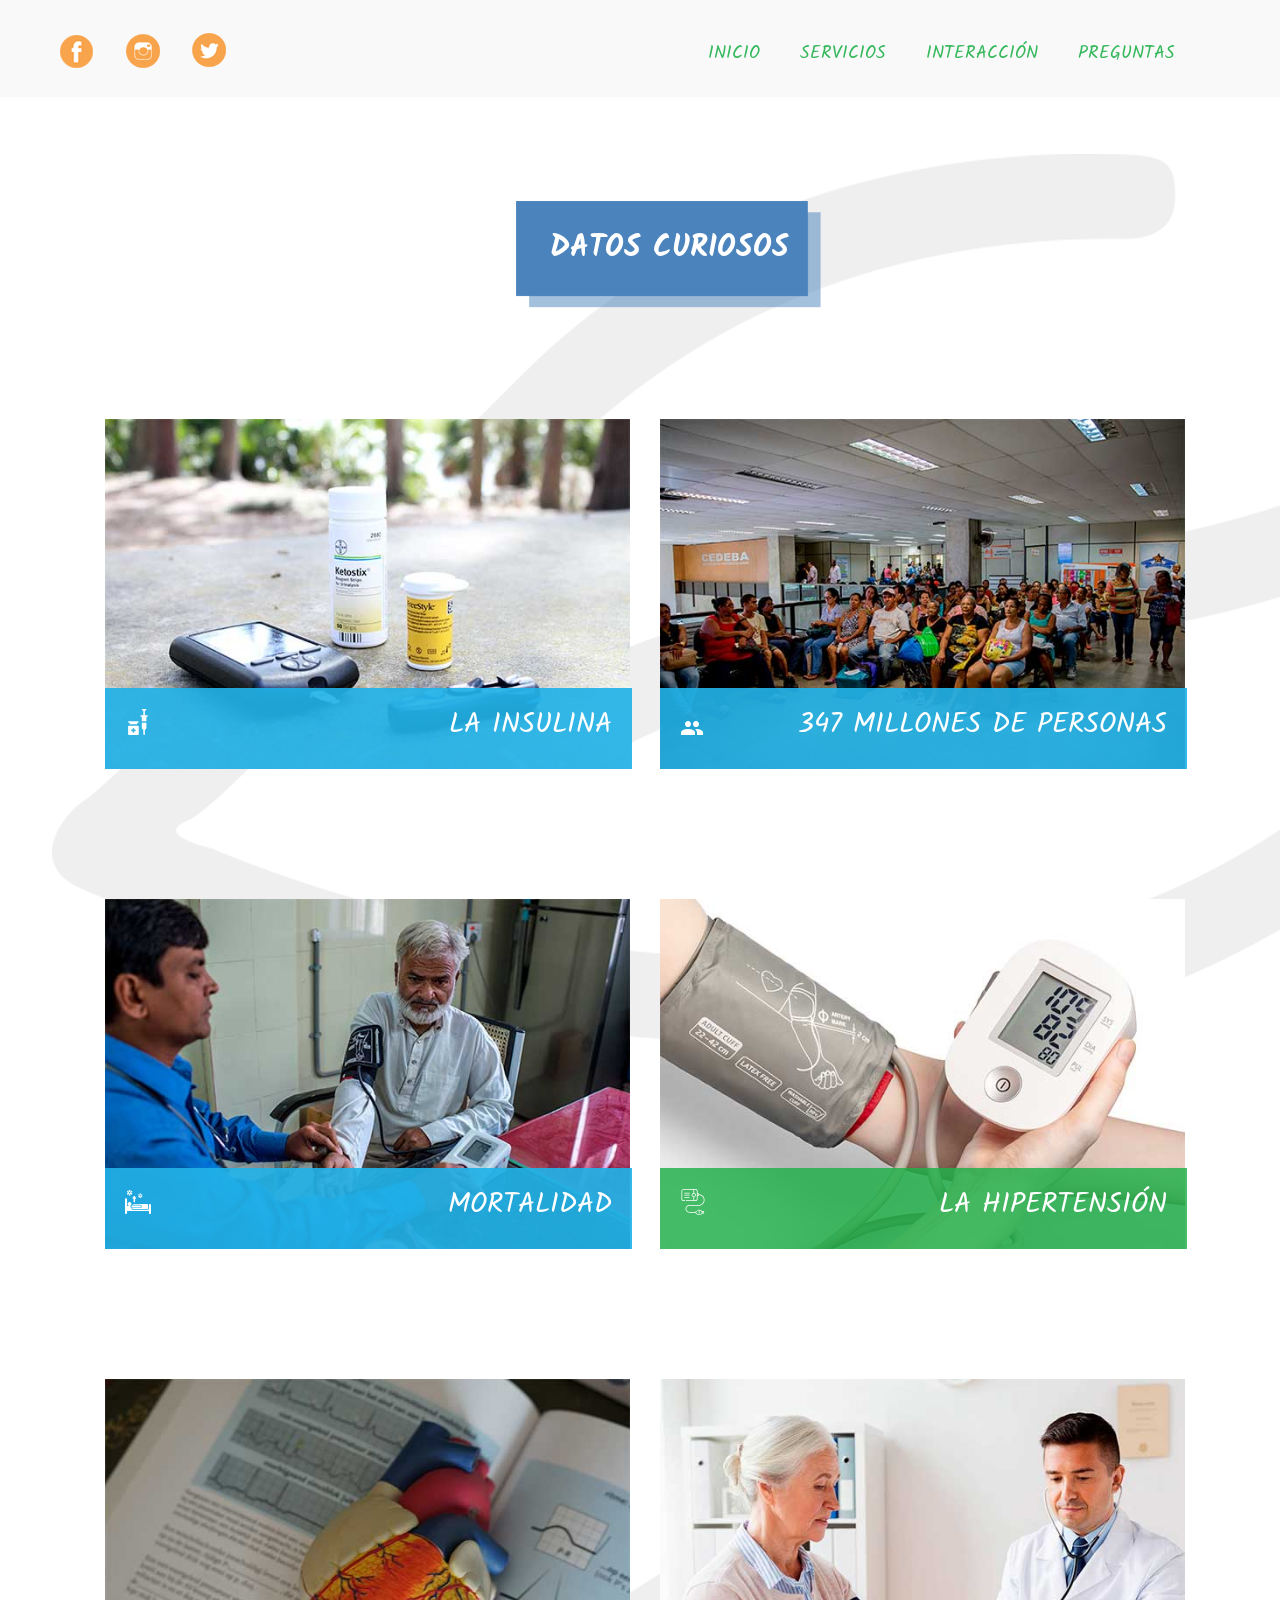
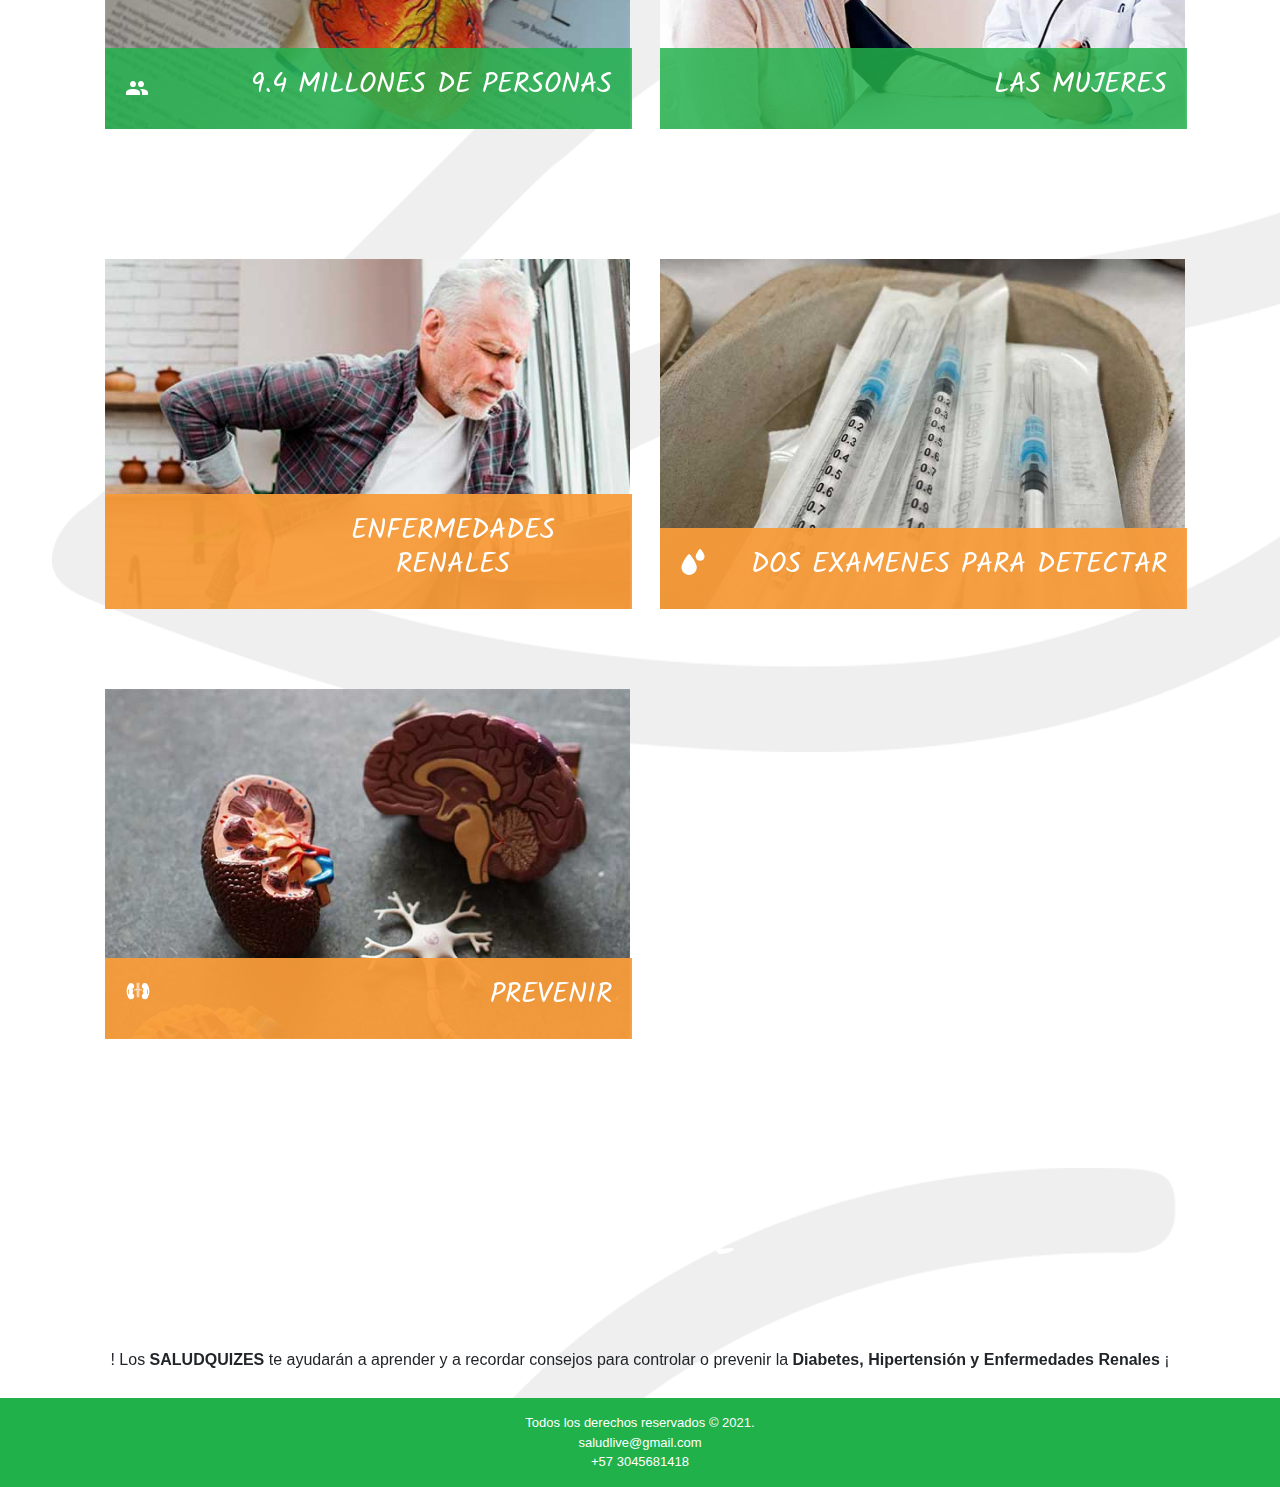
<file: Ejercicio-Bootstrap 2  SALUD LIVE - copia/interaccion.html>
<!DOCTYPE html>
<html lang="en">

<head>
    <meta charset="UTF-8">
    <meta name="viewport" content="width=device-width, initial-scale=1.0">
    <title>SALUD LIVE</title>
    <link rel="icon" href="img/favicon.png">
    <!-- CSS only -->
    <link rel="stylesheet" href="https://stackpath.bootstrapcdn.com/bootstrap/4.5.2/css/bootstrap.min.css"
        integrity="sha384-JcKb8q3iqJ61gNV9KGb8thSsNjpSL0n8PARn9HuZOnIxN0hoP+VmmDGMN5t9UJ0Z" crossorigin="anonymous">
    <link href="https://fonts.googleapis.com/icon?family=Material+Icons" rel="stylesheet">
    <link href="https://unpkg.com/aos@2.3.1/dist/aos.css" rel="stylesheet">

    <link rel="stylesheet" href="css/inter.css" type="text/css">



</head>

<body>

    <!--INICIO HEADER-->
    <header>
        <nav class="navbar navbar-expand-lg navbar-dark bg-blanco">
            <div class="container">
                <div class="row">
                    <a class="navbar-brand" href="https://www.facebook.com/Salud-Live-101994388638326" target="blank">
                        <img src="img/facebook.png" alt="facebook"></a>
                    <a class="navbar-brand" href="https://www.instagram.com/salud_live.20/" target="blank"> <img
                            src="img/instagram.png" alt="instagram"></a>
                    <a class="navbar-brand" href="https://twitter.com/live_salud" target="blank"> <img src="img/twitter.png" alt="twitter"></a>



                </div>
                <button class="navbar-toggler" type="button" data-toggle="collapse" data-target="#navbarNav"
                    aria-controls="navbarNav" aria-expanded="false" aria-label="Toggle navigation">
                    <img src="img/iconi.png" alt="">
                </button>
                <div class="collapse navbar-collapse" id="navbarNav">
                    <ul class="navbar-nav">

                        <li class="nav-item ">
                            <a class="nav-link" href="index.html"> INICIO <span class="sr-only"></a>
                            <ul class="submenu">
                                <li><a href="#quienessomos">¿Quienes Somos?</a></li>
                                <li><a href="#vision">Visión</a></li>
                                <li><a href="#mision">Misión</a></li>
                                <li><a href="#objetivos">Objetivos</a></li>
                                <li><a href="#guia">Guía de Utilización</a></li>
                            </ul>


                        </li>
                     
                        <li class="nav-item">
                            <a class="nav-link" href="servicios.html">SERVICIOS</a>
                        </li>
                        <li class="nav-item">
                            <a class="nav-link" href="interaccion.html">INTERACCIÓN</a>
                            <ul class="submenu">
                                <li><a href="#introdatos">Datos Curiosos</a></li>
                                <li><a href="#anima">SaludQuiz</a></li>
                            </ul>
                        </li>
                        <li class="nav-item">
                            <a class="nav-link " href="pqrs.html" tabindex="-1" aria-disabled="true">PREGUNTAS</a>
                        </li>
                    </ul>
                </div>
            </div>
        </nav>

    </header>
    <!--FIN HEADER-->
    <section id="introdatos">
        <div class="container">
            <img src="img/forma10.png" alt="forma" data-aos="flip-right" data-aos-duration="1000">
            <h2>DATOS CURIOSOS</h2>
        </div>
    </section>
    <section id="datos">
        <div class="container">
            <div class="row">
                <div class="col-md-6 item-services1">
                    <img src="img/insulina.jpg" alt="services">
                    <div class="cont-tittle">
                        <img src="[data-uri]" />
                        <h3> LA INSULINA</h3>
                    </div>
                    <P>Descubrimiento de la insulina
                        La elección del 14 de noviembre en 1921, los científicos canadienses Frederick Banting y Charles Best descubrieron la insulina.
                        <br><br>
                       La insulina es una hormona del aparato digestivo que tiene la misión de facilitar que la glucosa que circula en la sangre penetre en las células y sea aprovechada como energía. Esta hormona se produce en el páncreas, concretamente en las células beta pancreáticas.
                    </P>
                </div>

                <div class="col-md-6 item-services2">
                    <img src="img/diabetes2.jpg" alt="services">
                    <div class="cont-tittle">
                        <span class="material-icons">
                            groups
                        </span>
                        <h3> 347 MILLONES DE PERSONAS</h3>
                    </div>
                    <P>En el mundo hay más de 347 millones de personas con diabetes
                        <br><br>
                        La diabetes se está convirtiendo en una epidemia mundial relacionada con el rápido aumento del sobrepeso, la obesidad y la inactividad física.
                        </P>
                </div>
            </div>
        </div>
        

    </section>
    <section id="datos">
        <div class="container">
            <div class="row">
                <div class="col-md-6 item-services3">
                    <img src="img/diabetes3.jpg" alt="services">
                    <div class="cont-tittle">
                        <img src="[data-uri]" />
                        <h3> MORTALIDAD</h3>
                    </div>
                    <P>La diabetes es una de las principales causas de mortalidad en el mundo
                        <br><br>
                        En 2012, la diabetes fue la causa directa de 1,5 millones de muertes. Ese mismo año, la hiperglucemia provocó otros 2,2 millones de muertes, al incrementar el riesgo de enfermedades cardiovasculares y otras afecciones.
                    </P>
                </div>

                <div class="col-md-6 item-services4">
                    <img src="img/hipertension1.jpg" alt="services">
                    <div class="cont-tittle">
                      <img src="[data-uri]" />
                        <h3>LA HIPERTENSIÓN</h3>
                    </div>
                    <P>La hipertensión es una enfermedad asintomática durante mucho tiempo, si no se trata 
                        a tiempo puede generar complicaciones como: infartos al miocardio, hemorragia cerebral, trombosis cerebral, insuficiencia renal y hasta ceguera.
                        </P>
                </div>
            </div>
        </div>
        
    </section>
    <section id="datos">
        <div class="container">
            <div class="row">
                <div class="col-md-6 item-services5">
                    <img src="img/hipertension2.jpg" alt="services">
                    <div class="cont-tittle">
                        <span class="material-icons">
                            groups
                        </span>
                        <h3> 9.4 MILLONES DE PERSONAS</h3>
                    </div>
                    <P>Anualmente en el mundo 9.4 millones de personas fallecen a causa de la hipertensión, además esta enfermedad es responsable del 45% de los ataques de corazón registrados en el mundo.
                    </P>
                </div>

                <div class="col-md-6 item-services5">
                    <img src="img/hipertension3.jpg" alt="services">
                    <div class="cont-tittle">
                        <span class="material-icons">
                            female
                            </span>
                        <h3> LAS MUJERES</h3>
                    </div>
                    <P>Después de los 55 años las mujeres tienen una prevalencia mucho mayor que los hombres a desarrollar esta enfermedad (la hipertensión).
                        </P>
                </div>
            </div>
        </div>
        
    </section>
    <section id="datos">
        <div class="container">
            <div class="row">
                <div class="col-md-6 item-services6">
                    <img src="img/renales1.jpg" alt="services">
                    <div class="cont-tittle">
                        <span class="material-icons">
                            elderly
                            </span>
                        <h3>ENFERMEDADES RENALES </h3>
                    </div>
                    <P>Puedes estar en riesgo de enfermedad renal si tienes más de 60 años de edad o si tienes diabetes, presión arterial alta, enfermedades cardíacas o un pariente de primer grado con insuficiencia renal.
                    </P>
                </div>

                <div class="col-md-6 item-services6">
                    <img src="img/renales2.jpg" alt="services">
                    <div class="cont-tittle">
                        <img src="[data-uri]" />

                        <h3>DOS EXAMENES PARA DETECTAR</h3>
                    </div>
                    <P>Dos exámenes simples pueden detectar una enfermedad renal: un análisis de orina o un análisis de sangre.
                    </P>
                </div>
            </div>
        </div>
        

    </section>
    <section id="datos">
        <div class="container">
            <div class="row">
                <div class="col-md-6 item-services7">
                    <img src="img/renales3.jpg" alt="services">
                    <div class="cont-tittle">
                       <img src="[data-uri]" />
                        <h3>PREVENIR</h3>
                    </div>
                    <P>Puedes prevenir la enfermedad renal y proteger tus riñones al no fumar, beber sólo cantidades moderadas de alcohol, perder peso si tienes sobrepeso, comer una dieta saludable y baja en sal y hacer ejercicio.
                    </P>
                </div>
        </section>

      

<!--ANIMACIONES-->

<section id="anima">
     <div class="container">
          <img src="img/forma10.png" alt="forma" data-aos="flip-right" data-aos-duration="1000">
         <h2>SALUDQUIZ</h2>
        
     </div>
     
<container class="parra">
    
<p>! Los <b>SALUDQUIZES</b> te
 ayudarán a aprender y a recordar consejos para controlar o prevenir la <b> Diabetes,
 Hipertensión y Enfermedades Renales </b> ¡ </p> 

</container>
<!--QUIZ DIABETES-->
   <div class="container-wrapper-genially" 
   style="position: relative; min-height: px; max-width: %;">
   <video class="loader-genially" autoplay="autoplay" loop="loop" playsinline="playsInline" muted="muted" style="position: absolute;top: 45%;left: 50%;transform: translate(-50%, -50%);width: 80px;height: 80px;margin-bottom: 10%">
    <source src="https://static.genial.ly/resources/panel-loader-low.mp4" type="video/mp4" />Your browser does not support the video tag.</video>
     <div id="60d21c4df5102a0d0eb8e2cb" class="genially-embed" style="margin: 0px auto; position: relative; height: auto; width: 100%;"></div></div>
   
<!--QUIZ HIPERTENSIÓN--> 
<div class="container-wrapper-genially"
 style="position: relative; min-height: ; max-width: %;">
 <video class="loader-genially" autoplay="autoplay" loop="loop" playsinline="playsInline" muted="muted" style="position: absolute;top: 45%;left: 50%;transform: translate(-50%, -50%);width: 80px;height: 80px;margin-bottom: 10%">
    <source src="https://static.genial.ly/resources/panel-loader-low.mp4" type="video/mp4" />Your browser does not support the video tag.</video>
    <div id="60d671d4b75fcf0d640630dd" class="genially-embed" style="margin: 0px auto; position: relative; height: auto; width: 100%;"></div></div>

<!--QUIZ ENFERMEDADES RENALES-->
<div class="container-wrapper-genially" 
style="position: relative; min-height: px; max-width: %;">
<video class="loader-genially" autoplay="autoplay" loop="loop" playsinline="playsInline" muted="muted" style="position: absolute;top: 45%;left: 50%;transform: translate(-50%, -50%);width: 80px;height: 80px;margin-bottom: 10%">
    <source src="https://static.genial.ly/resources/panel-loader-low.mp4" type="video/mp4" />Your browser does not support the video tag.</video>
    <div id="60d7b2520b2c410d146bab59" class="genially-embed" style="margin: 0px auto; position: relative; height: auto; width: 100%;"></div></div>
 </section>


 <footer id="registro">
    Todos los derechos reservados &copy; 2021.<br>
    saludlive@gmail.com <br>
    +57 3045681418
</footer>
       
    <!-- JS, Popper.js, and jQuery -->
    <script src="https://code.jquery.com/jquery-3.5.1.slim.min.js"
        integrity="sha384-DfXdz2htPH0lsSSs5nCTpuj/zy4C+OGpamoFVy38MVBnE+IbbVYUew+OrCXaRkfj"
        crossorigin="anonymous"></script>
    <script src="https://cdn.jsdelivr.net/npm/popper.js@1.16.1/dist/umd/popper.min.js"
        integrity="sha384-9/reFTGAW83EW2RDu2S0VKaIzap3H66lZH81PoYlFhbGU+6BZp6G7niu735Sk7lN"
        crossorigin="anonymous"></script>
    <script src="https://stackpath.bootstrapcdn.com/bootstrap/4.5.2/js/bootstrap.min.js"
        integrity="sha384-B4gt1jrGC7Jh4AgTPSdUtOBvfO8shuf57BaghqFfPlYxofvL8/KUEfYiJOMMV+rV"
        crossorigin="anonymous"></script>
    <script src="https://unpkg.com/aos@2.3.1/dist/aos.js"></script>
    <script src="js/main.js"></script>
    <script src="https://view.genial.ly/static/embed/embed.js"></script>
</body>

</html>
</file>
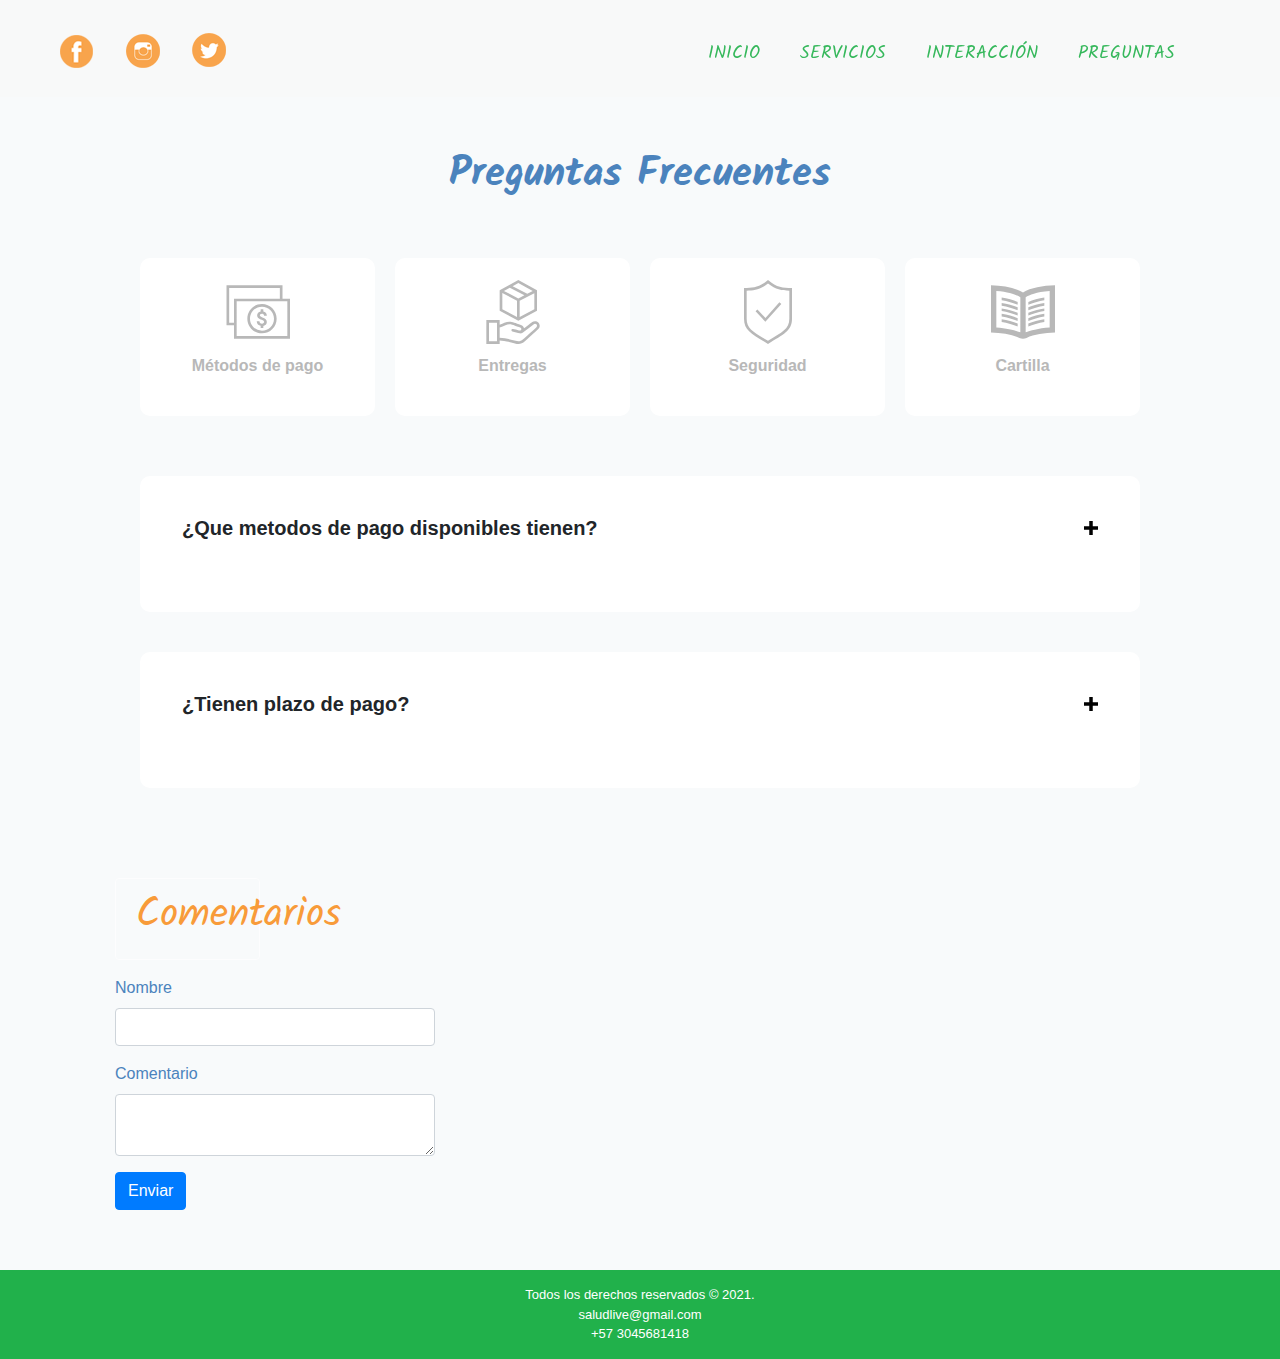
<file: Ejercicio-Bootstrap 2  SALUD LIVE - copia/pqrs.html>
<!DOCTYPE html>
<html lang="en">

<head>
    <meta charset="UTF-8">
    <meta name="viewport" content="width=device-width, initial-scale=1.0">
    <title>SALUD LIVE</title>
    <link rel="icon" href="img/favicon.png">
    <!-- CSS only -->
    <link rel="stylesheet" href="https://stackpath.bootstrapcdn.com/bootstrap/4.5.2/css/bootstrap.min.css"
        integrity="sha384-JcKb8q3iqJ61gNV9KGb8thSsNjpSL0n8PARn9HuZOnIxN0hoP+VmmDGMN5t9UJ0Z" crossorigin="anonymous">
    <link href="https://fonts.googleapis.com/icon?family=Material+Icons" rel="stylesheet">
    <link href="https://unpkg.com/aos@2.3.1/dist/aos.css" rel="stylesheet">

    <link rel="stylesheet" href="css/pqrs.css" type="text/css">



</head>

<body>

    <!--INICIO HEADER-->
    <header>
        <nav class="navbar navbar-expand-lg navbar-dark bg-blanco">
            <div class="container">
                <div class="row">
                    <a class="navbar-brand" href="https://www.facebook.com/Salud-Live-101994388638326" target="blank">
                        <img src="img/facebook.png" alt="facebook"></a>
                    <a class="navbar-brand" href="https://www.instagram.com/salud_live.20/" target="blank"> <img
                            src="img/instagram.png" alt="instagram"></a>
                    <a class="navbar-brand" href="https://twitter.com/live_salud" target="blank"> <img src="img/twitter.png" alt="twitter"></a>



                </div>
                <button class="navbar-toggler" type="button" data-toggle="collapse" data-target="#navbarNav"
                    aria-controls="navbarNav" aria-expanded="false" aria-label="Toggle navigation">
                    <img src="img/iconi.png" alt="">
                </button>
                <div class="collapse navbar-collapse" id="navbarNav">
                    <ul class="navbar-nav">

                        <li class="nav-item ">
                            <a class="nav-link" href="index.html"> INICIO <span class="sr-only"></a>
                            <ul class="submenu">
                                <li><a href="#quienessomos">¿Quienes Somos?</a></li>
                                <li><a href="#vision">Visión</a></li>
                                <li><a href="#mision">Misión</a></li>
                                <li><a href="#objetivos">Objetivos</a></li>
                                <li><a href="#guia">Guía de Utilización</a></li>
                            </ul>


                        </li>
                      
                        <li class="nav-item">
                            <a class="nav-link" href="servicios.html">SERVICIOS</a>
                        </li>
                        <li class="nav-item">
                            <a class="nav-link" href="interaccion.html">INTERACCIÓN</a>
                            <ul class="submenu">
                                <li><a href="#introdatos">Datos Curiosos</a></li>
                                <li><a href="#anima">Animaciones</a></li>
                            </ul>
                        </li>
                        <li class="nav-item">
                            <a class="nav-link " href="pqrs.html" tabindex="-1" aria-disabled="true">PREGUNTAS</a>
                        </li>
                    </ul>
                </div>
            </div>
        </nav>

    </header>
   <!--<section id="intropregun">
        <div class="container">
            <img src="img/forma5.png" alt="forma">
            <h2>Preguntas 
                <br>Frecuentes</h2>
        </div>
    </section> -->
    <main>
        <h1 class="titulo">Preguntas Frecuentes</h1>
        <div class="categorias" id="categorias">
            <div class="categoria" data-categoria="metodos-pago">
            <svg viewbox="0 0 24 24" xmlns="http://www.w3.org/2000/svg" fill-rule="evenodd" clip-rule="evenodd"><path d="M21.19 7h2.81v15h-21v-5h-2.81v-15h21v5zm1.81 1h-19v13h19v-13zm-9.5 1c3.036 0 5.5 2.464 5.5 5.5s-2.464 5.5-5.5 5.5-5.5-2.464-5.5-5.5 2.464-5.5 5.5-5.5zm0 1c2.484 0 4.5 2.016 4.5 4.5s-2.016 4.5-4.5 4.5-4.5-2.016-4.5-4.5 2.016-4.5 4.5-4.5zm.5 8h-1v-.804c-.767-.16-1.478-.689-1.478-1.704h1.022c0 .591.326.886.978.886.817 0 1.327-.915-.167-1.439-.768-.27-1.68-.676-1.68-1.693 0-.796.573-1.297 1.325-1.448v-.798h1v.806c.704.161 1.313.673 1.313 1.598h-1.018c0-.788-.727-.776-.815-.776-.55 0-.787.291-.787.622 0 .247.134.497.957.768 1.056.344 1.663.845 1.663 1.746 0 .651-.376 1.288-1.313 1.448v.788zm6.19-11v-4h-19v13h1.81v-9h17.19z"/></svg>
            <p>Métodos de pago</p>
            </div>
            <div class="categoria" data-categoria="entregas">
            <svg viewbox="0 0 24 24"  xmlns="http://www.w3.org/2000/svg" fill-rule="evenodd" clip-rule="evenodd"><path d="M7 24h-5v-9h5v1.735c.638-.198 1.322-.495 1.765-.689.642-.28 1.259-.417 1.887-.417 1.214 0 2.205.499 4.303 1.205.64.214 1.076.716 1.175 1.306 1.124-.863 2.92-2.257 2.937-2.27.357-.284.773-.434 1.2-.434.952 0 1.751.763 1.751 1.708 0 .49-.219.977-.627 1.356-1.378 1.28-2.445 2.233-3.387 3.074-.56.501-1.066.952-1.548 1.393-.749.687-1.518 1.006-2.421 1.006-.405 0-.832-.065-1.308-.2-2.773-.783-4.484-1.036-5.727-1.105v1.332zm-1-8h-3v7h3v-7zm1 5.664c2.092.118 4.405.696 5.999 1.147.817.231 1.761.354 2.782-.581 1.279-1.172 2.722-2.413 4.929-4.463.824-.765-.178-1.783-1.022-1.113 0 0-2.961 2.299-3.689 2.843-.379.285-.695.519-1.148.519-.107 0-.223-.013-.349-.042-.655-.151-1.883-.425-2.755-.701-.575-.183-.371-.993.268-.858.447.093 1.594.35 2.201.52 1.017.281 1.276-.867.422-1.152-.562-.19-.537-.198-1.889-.665-1.301-.451-2.214-.753-3.585-.156-.639.278-1.432.616-2.164.814v3.888zm3.79-19.913l3.21-1.751 7 3.86v7.677l-7 3.735-7-3.735v-7.719l3.784-2.064.002-.005.004.002zm2.71 6.015l-5.5-2.864v6.035l5.5 2.935v-6.106zm1 .001v6.105l5.5-2.935v-6l-5.5 2.83zm1.77-2.035l-5.47-2.848-2.202 1.202 5.404 2.813 2.268-1.167zm-4.412-3.425l5.501 2.864 2.042-1.051-5.404-2.979-2.139 1.166z"/></svg>
            <p>Entregas</p>
            </div>
            <div class="categoria" data-categoria="seguridad">
            <svg  viewbox="0 0 24 24" xmlns="http://www.w3.org/2000/svg" fill-rule="evenodd" clip-rule="evenodd"><path d="M12 0c-3.371 2.866-5.484 3-9 3v11.535c0 4.603 3.203 5.804 9 9.465 5.797-3.661 9-4.862 9-9.465v-11.535c-3.516 0-5.629-.134-9-3zm0 1.292c2.942 2.31 5.12 2.655 8 2.701v10.542c0 3.891-2.638 4.943-8 8.284-5.375-3.35-8-4.414-8-8.284v-10.542c2.88-.046 5.058-.391 8-2.701zm5 7.739l-5.992 6.623-3.672-3.931.701-.683 3.008 3.184 5.227-5.878.728.685z"/></svg>
            <p>Seguridad</p>
            </div>
            <div class="categoria" data-categoria="cartilla">
            <svg xmlns="http://www.w3.org/2000/svg" viewBox="0 0 24 24"><path d="M12 4.706c-2.938-1.83-7.416-2.566-12-2.706v17.714c3.937.12 7.795.681 10.667 1.995.846.388 1.817.388 2.667 0 2.872-1.314 6.729-1.875 10.666-1.995v-17.714c-4.584.14-9.062.876-12 2.706zm-10 13.104v-13.704c5.157.389 7.527 1.463 9 2.334v13.168c-1.525-.546-4.716-1.504-9-1.798zm20 0c-4.283.293-7.475 1.252-9 1.799v-13.171c1.453-.861 3.83-1.942 9-2.332v13.704zm-2-10.214c-2.086.312-4.451 1.023-6 1.672v-1.064c1.668-.622 3.881-1.315 6-1.626v1.018zm0 3.055c-2.119.311-4.332 1.004-6 1.626v1.064c1.549-.649 3.914-1.361 6-1.673v-1.017zm0-2.031c-2.119.311-4.332 1.004-6 1.626v1.064c1.549-.649 3.914-1.361 6-1.673v-1.017zm0 6.093c-2.119.311-4.332 1.004-6 1.626v1.064c1.549-.649 3.914-1.361 6-1.673v-1.017zm0-2.031c-2.119.311-4.332 1.004-6 1.626v1.064c1.549-.649 3.914-1.361 6-1.673v-1.017zm-16-6.104c2.119.311 4.332 1.004 6 1.626v1.064c-1.549-.649-3.914-1.361-6-1.672v-1.018zm0 5.09c2.086.312 4.451 1.023 6 1.673v-1.064c-1.668-.622-3.881-1.315-6-1.626v1.017zm0-2.031c2.086.312 4.451 1.023 6 1.673v-1.064c-1.668-.622-3.881-1.316-6-1.626v1.017zm0 6.093c2.086.312 4.451 1.023 6 1.673v-1.064c-1.668-.622-3.881-1.315-6-1.626v1.017zm0-2.031c2.086.312 4.451 1.023 6 1.673v-1.064c-1.668-.622-3.881-1.315-6-1.626v1.017z"/></svg>
            <p>Cartilla</p>
            </div>
        </div>
        
        <div class="preguntas">

            <!--Preguntas Métodos de pago-->
            <div class="contenedor-preguntas activo" data-categoria="metodos-pago">
                <div class="contenedor-pregunta">
                    <p class="pregunta">¿Que metodos de pago disponibles tienen? <img src="./img/suma.svg" alt="Abrir Respuesta" /></p>
                    <p class="respuesta">Transferencia bancaria, por cuenta de ahorros, daviplata, nequi y contraentrega (domicilio).</p>
                </div>
                <div class="contenedor-pregunta">
                    <p class="pregunta">¿Tienen plazo de pago?  <img src="./img/suma.svg" alt="Abrir Respuesta" /></p></p>
                    <p class="respuesta">No, ya que el pago debe ser inmediato luego de realizar la compra y enviar foto o comprobante del recibo por medio de WhatsApp.</p>
                </div>
            </div>
            <!--Preguntas Entregas-->
            <div class="contenedor-preguntas" data-categoria="entregas">
                <div class="contenedor-pregunta">
                    <p class="pregunta">¿Tienen entregas a domicilio? <img src="./img/suma.svg" alt="Abrir Respuesta" /></p>
                    <p class="respuesta">Si, la cartilla llega hasta su domicilio y un metodo de pago sería contraentrega.</p>
                </div>
                <div class="contenedor-pregunta">
                    <p class="pregunta">¿En cuanto sale el envio a mi país? <img src="./img/suma.svg" alt="Abrir Respuesta" /></p></p>
                    <p class="respuesta">Este puede variar según tu localidad puedes confirmar el valor antes de realizar tu pedido para que estés seguro.<p>
                </div>
            </div>
            <!--Preguntas Seguridad-->
            <div class="contenedor-preguntas" data-categoria="seguridad">
                <div class="contenedor-pregunta">
                    <p class="pregunta">¿Como puedo saber si son confiables? <img src="./img/suma.svg" alt="Abrir Respuesta" /></p>
                    <p class="respuesta">Somos una empresa colombiana que piensa en el bienestar de sus clientes y se encarga de brindar el mejor servicio y seguridad para ellos.</p>
                </div>
                <div class="contenedor-pregunta">
                    <p class="pregunta">¿Que pasa con mis datos personales?  <img src="./img/suma.svg" alt="Abrir Respuesta" /></p></p>
                    <p class="respuesta">Esta empresa maneja una cláusula de privacidad en la cual tus datos personales e información no van a salir de nuestras instalaciones y página web.</p>
                </div>
            </div>
            <!--Preguntas Cartilla-->
            <div class="contenedor-preguntas" data-categoria="cartilla">
                <div class="contenedor-pregunta">
                    <p class="pregunta">¿Cómo puedo usar los codigos QR? <img src="./img/suma.svg" alt="Abrir Respuesta" /></p>
                    <p class="respuesta">La utilización de códigos qr los puedes ver en <a href="index.html"> INICIO> <span class="sr-only"><a href="#guia">Guía de utilización: códigos QR </a>
                </div>
                <div class="contenedor-pregunta">
                    <p class="pregunta">¿Habrán actualizaciones en la cartilla? <img src="./img/suma.svg" alt="Abrir Respuesta" /></p></p>
                    <p class="respuesta">Esperamos que al poder seguir con el proyecto nos permita seguir trabajando más enfermedades y temas. 
                        <br> Cuéntanos cuáles te gustaría conocer en una próxima edición.</p>
                </div>
            </div>
        </div>

    </main>


    
    <div class="container">
 
 
 
        <div class="col-md-6 pane">
      <div class="col-md-4">
                <div class="alert alert-light"><h1>Comentarios</h1></div>
                </div>
                <div id="result">
     
     
     
     
            </div>
     
        <div class="col-md-8">
            <form>
                <div class="form-group">
                <label>Nombre</label>
                <input class="form-control" type="text"  id="name">
                </div>
                <div class="form-group">
                <label>Comentario</label>
                <textarea id="comment" class="form-control"></textarea></label>
                </div>
                <button type="button" class="btn btn-primary" onclick="commentBox();">Enviar</button>
            </form>
        </div>
     
     
     
        <script src="https://cdnjs.cloudflare.com/ajax/libs/jquery/3.3.1/jquery.min.js"></script>
        <script src="https://cdnjs.cloudflare.com/ajax/libs/twitter-bootstrap/4.3.1/js/bootstrap.bundle.min.js"></script>
     <!--COMENTARIOS-->
        <script src="js/script.js"></script>
        </div>
        </div>
    <!--PREFUNTAS Y RESPUESTAS-->
    <script src="js/categorias.js"></script>
    <script src="js/PreguntasFrecuentes.js"></script>


    <footer id="registro">
        Todos los derechos reservados &copy; 2021.<br>
        saludlive@gmail.com <br>
        +57 3045681418
    </footer>
</body>
</html>
</file>
<file: Ejercicio-Bootstrap 2  SALUD LIVE - copia/css/inter.css>
@import url('https://fonts.googleapis.com/css2?family=Sora:wght@300;400;500;600;700&display=swap');
@import url('https://fonts.googleapis.com/css2?family=Kalam:wght@300;400;700&display=swap');

body{
    margin: 0;
    padding: 0;
}
h1,h2,h3,h4,h5,h6,a{
    font-family: 'Kalam', cursive;
}
p,button,li{

}
/*INICIO HEADER*/
header{
    width: 100%;
    position: relative;
    }
header .bg-blanco{
    background: #f8f8f8f6;
    opacity: 0.9;
}

header .container .row a{
    padding-bottom: 16px;
    margin-right: 10px;
    position: relative;
    left: -20px;
}

header nav .container .navbar-collapse{

    justify-content: flex-end;
}

header .navbar-dark .navbar-nav .nav-link {
    color:#21B14B;
    font-size: 18px;
    font-weight: 500;
    transition: .4s;
    border-bottom: 2px solid transparent;
   padding: 20px;
}
header .navbar-dark .navbar-nav .nav-link:hover{

    color:#f89b39;
    border-bottom: 2px solid #f89b39;
    padding-bottom: 5px
    
}
body{
    background: url(../img/hoja.png);
}
header .navbar{
    position: fixed;
    width: 100%;
    z-index: 10;
    top: 0;
    padding-top: 20px;
}

ul.submenu {
    list-style: none;
  
}
.submenu{
    position: absolute;
    background: rgba(255, 255, 255, 0.925);
    left: 20;
    margin-left: -50px;
    padding: 35px 15px 15px;
    display: none
}
.submenu li a{
    color: #f89b39;
    font-family:  Helvetica Neue,Helvetica,Arial,sans-serif; 
    
}

.navbar-nav li:hover .submenu{
    display: block;

}
#datos .cont-tittle img{
    width: 26px;
    display: inline-block;
    margin-top: -12px;

}

/*intro datos*/

#introdatos{
    width: 100%;
    position: relative;
    
}

#introdatos .container{
    padding: 160px;
    margin-bottom: -50px;
}

#introdatos .container h2{
    position: absolute;
    margin-left: 320px;
    color: white;
    font-weight: bold;
    font-size: 30px;
    top: 230px;


}
#introdatos .container img{
    
    position: relative;
    width: 380px;
    margin-left: 250px;
    bottom: -20px;
    transition: .2s;

}

#introdatos .container img:hover{
    transform: translateX(10px);

}
#introdatos .container .cont-texto img {
    position: relative;
    width: 500px;
    left: -100px;
    top: 40px;
}
/*Datos Curiosos*/

#datos .row{
    text-align: center;
    width: 100%;
    position: relative;
    padding: 40px 0;
    margin-left: 5px;
    bottom: 100px;
}

/*1*/
#datos .row .item-services1{
    margin-top: 50px;
    position: relative;
    overflow: hidden;
    transition: 2s;
    cursor: pointer;
}
#datos .row .item-services1:hover .cont-tittle{
    height: 100%;
    display: block;
    padding-top: 50px;
}
#datos .row .item-services1:hover p{
    bottom: 20px;
}
#datos .row .item-services1 img{
    max-width: 100%;
}
#datos .row .item-services1 p{
    position: absolute;
    bottom: -210px;
    color: #ffffff;
    transition: 2s;
    margin-right: 2%;
}
#datos .row .item-services1 .cont-tittle{
    position: absolute;
    bottom: 0;
    width: 95%;
    display: flex;
    justify-content: space-between;
    padding: 20px;
    background: #22b2e7ea;
    align-items: center;
    color: #ffffff;
    transition: 2s;
}
/*2*/
#datos .row .item-services2{
    margin-top: 50px;
    position: relative;
    overflow: hidden;
    transition: 2s;
    cursor: pointer;
}

#datos .row .item-services2:hover .cont-tittle{
    height: 100%;
    display: block;
    padding-top: 50px;
}

#datos .row .item-services2:hover p{
    bottom: 80px;
}

#datos .row .item-services2 img{
    max-width: 100%;
}
#datos .row .item-services2 p{
    position: absolute;
    bottom: -190px;
    color: #ffffff;
    transition: 2s;
    margin-right: 2%;
}

#datos .row .item-services2 .cont-tittle{
    position: absolute;
    bottom: 0;
    width: 95%;
    display: flex;
    justify-content: space-between;
    padding: 20px;
    background: #22b2e7ea;
    align-items: center;
    color: #ffffff;
    transition: 2s;
}
/*3*/
#datos .row .item-services3{
    margin-top: 50px;
    position: relative;
    overflow: hidden;
    transition: 2s;
    cursor: pointer;
}

#datos .row .item-services3:hover .cont-tittle{
    height: 100%;
    display: block;
    padding-top: 50px;
}

#datos .row .item-services3:hover p{
    bottom: 50px;
}

#datos .row .item-services3 img{
    max-width: 100%;
}
#datos .row .item-services3 p{
    position: absolute;
    bottom: -190px;
    color: #ffffff;
    transition: 2s;
    margin-right: 2%;
}

#datos .row .item-services3 .cont-tittle{
    position: absolute;
    bottom: 0;
    width: 95%;
    display: flex;
    justify-content: space-between;
    padding: 20px;
    background: #22b2e7ea;
    align-items: center;
    color: #ffffff;
    transition: 2s;
}
/*4 */ 
#datos .row .item-services4{
    margin-top: 50px;
    position: relative;
    overflow: hidden;
    transition: 2s;
    cursor: pointer;
}

#datos .row .item-services4:hover .cont-tittle{
    height: 100%;
    display: block;
    padding-top: 50px;
}

#datos .row .item-services4:hover p{
    bottom: 80px;
}

#datos .row .item-services4 img{
    max-width: 100%;
}
#datos .row .item-services4 p{
    position: absolute;
    bottom: -190px;
    color: #ffffff;
    transition: 2s;
    margin-right: 2%;
}

#datos .row .item-services4 .cont-tittle{
    position: absolute;
    bottom: 0;
    width: 95%;
    display: flex;
    justify-content: space-between;
    padding: 20px;
    background: #21b14cd5;
    align-items: center;
    color: #ffffff;
    transition: 2s;
}
/*5*/
#datos .row .item-services5{
    margin-top: 50px;
    position: relative;
    overflow: hidden;
    transition: 2s;
    cursor: pointer;
}

#datos .row .item-services5:hover .cont-tittle{
    height: 100%;
    display: block;
    padding-top: 50px;
}

#datos .row .item-services5:hover p{
    bottom: 100px;
}

#datos .row .item-services5 img{
    max-width: 100%;
}
#datos .row .item-services5 p{
    position: absolute;
    bottom: -190px;
    color: #ffffff;
    transition: 2s;
    margin-right: 2%;
}

#datos .row .item-services5 .cont-tittle{
    position: absolute;
    bottom: 0;
    width: 95%;
    display: flex;
    justify-content: space-between;
    padding: 20px;
    background: #21b14cd5;
    align-items: center;
    color: #ffffff;
    transition: 2s;
}
/*6*/
#datos .row .item-services6{
    margin-top: 50px;
    position: relative;
    overflow: hidden;
    transition: 2s;
    cursor: pointer;
}

#datos .row .item-services6:hover .cont-tittle{
    height: 100%;
    display: block;
    padding-top: 50px;
}

#datos .row .item-services6:hover p{
    bottom: 100px;
}

#datos .row .item-services6 img{
    max-width: 100%;
}
#datos .row .item-services6 p{
    position: absolute;
    bottom: -190px;
    color: #ffffff;
    transition: 2s;
    margin-right: 2%;
}

#datos .row .item-services6 .cont-tittle{
    position: absolute;
    bottom: 0;
    width: 95%;
    display: flex;
    justify-content: space-between;
    padding: 20px;
    background: #f89c39f1;
    align-items: center;
    color: #ffffff;
    transition: 2s;
}
/*7*/
#datos .row .item-service7{
    margin-top: 50px;
    position: relative;
    overflow: hidden;
    transition: 2s;
    cursor: pointer;
}

#datos .row .item-services7:hover .cont-tittle{
    height: 100%;
    display: block;
    padding-top: 50px;
}

#datos .row .item-services7:hover p{
    bottom: 100px;
}

#datos .row .item-services7 img{
    max-width: 100%;
}
#datos .row .item-services7 p{
    position: absolute;
    bottom: -190px;
    color: #ffffff;
    transition: 2s;
    margin-right: 2%;
}

#datos .row .item-services7 .cont-tittle{
    position: absolute;
    bottom: 0;
    width: 95%;
    display: flex;
    justify-content: space-between;
    padding: 20px;
    background: #f89c39f1;
    align-items: center;
    color: #ffffff;
    transition: 2s;
}

/*ANIMACIONES*/
#anima{
    width: 100%;
    position: relative;
    
}

#anima .container{
    padding: 160px;
    margin-bottom: -50px;
    margin-top: -130px;
}

#anima .container h2{
    position: absolute;
    margin-left: 435px;
    font-weight: bold;
    font-size: 35px;
    top: 175px;
    color: #ffffff;



}
#anima .container img{
    
    position: relative;
    width: 380px;
    margin-left: 345px;
    bottom: -20px;
    transition: .2s;

}

#anima .container img:hover{
    transform: translateX(10px);

}
#anima .container .cont-texto img {
    position: relative;
    width: 500px;
    left: -100px;
    top: 40px;

    width: 100%;
    position: relative;
    background-color: #f3f3f3;
   
}

 #anima .container{
  padding:   100px 50px 100px;

}
#anima .cont-titulo h2.video{
    color: #0c84c1;
    position: relative;
    font-weight: bold;
    font-size: 40px;
    top: 28px;
    margin-left: 100px;

}
#anima .cont-titulo h1.y{
    color: #f89b39;
    position: relative;
    font-weight: bold;
    font-size: 58px;
    top: -40px;
    margin-left: 250px;
}
#anima .cont-titulo h2.animaciones{
    color:#21B14B ;
    position: relative;
    font-weight: bold;
    font-size: 40px;
    top: -105px;
    margin-left: 310px;
}
#anima .cont-titulo h3.gratuitos{

    color: #f89b39;
    position: relative;
    font-weight: bold;
    font-size: 35px;
    top: -90px;
    margin-left: 220px;

}
#anima .cont-titulo img{
    width: 200px;
    position: absolute;
    right: 160px;
    transition: .4s;
}
#anima .cont-titulo img:hover{
    transform: scale(1.2);
}
#anima .parra p{
    position: relative;
    font-family:  Helvetica Neue,Helvetica,Arial,sans-serif;
    text-align: center;
    top: -10px;
    
}


}
element.style {
    margin: 0px auto;
    position: relative;
    height: 758.812px;
    width: 100%;
    top: 50px;
   
}

footer{
    display: block;
    width: 100%;
    padding: 15px 0px;
    text-align: center;
    background-color:#21B14B;
    color: white;
    bottom: 0;
    left: 0;
    z-index: 1;
    font-size: 13px;
    font-family: Helvetica Neue,Helvetica,Arial,sans-serif; 
    
}

/*RESPONSIVE TABLET*/
 
@media screen and (max-width:1024px) and (min-width:768px){
 
    .container{
        overflow: hidden;
    }
    .row{
        margin-left: 23px;
    }
    #introdatos .container img{
        left: -58%;
    }
    #introdatos .container h2{
        left: -7%;
    }
/*7*/
button.navbar-toggler img{
    position: relative;
    width: 50%;
    

}
    #datos .row .item-services7:hover p{
        bottom: 10px;
        opacity: 100;
    }
    #datos .row .item-services7 p{
        opacity: 0;
       margin-right: 22px;
       margin-bottom: -2px;
    }
    #datos .row .item-services7:hover .cont-tittle h3{
        opacity: 0;
    }
    #datos .cont-tittle img{
        margin-top: -30px;
    }
    #datos .row .item-services7 .cont-tittle{
        width:92% ;
    }
 
/*6*/
    #datos .row .item-services6 .cont-tittle{
        width: 92%;
        padding: 12px;
    }
    #datos .row .item-services6:hover .cont-tittle h3{
        opacity: 0;
    }
    #datos .row .item-services6 p{
        
       margin-right: 22px;
       margin-bottom: -2px;
    }
    #datos .row .item-services6:hover p{
        bottom: 10px;
        
    }
 
/*5*/
    #datos .row .item-services5 .cont-tittle{
        width: 92%;
    }
    #datos .row .item-services5:hover .cont-tittle h3{
        opacity: 0;
    }
    #datos .row .item-services5 p{
        
       margin-right: 22px;
       margin-bottom: -2px;
    }
    #datos .row .item-services5:hover p{
        bottom: 10px;
        
    }
 
 /*4*/
    #datos .row .item-services4 .cont-tittle{
        width: 92%;
    }
    #datos .row .item-services4:hover .cont-tittle h3{
        opacity: 0;
    }
    #datos .row .item-services4 p{
        
       margin-right: 22px;
       margin-bottom: -2px;
    }
    #datos .row .item-services4:hover p{
        bottom: 10px;
        
    }
 
/*3*/
    #datos .row .item-services3 .cont-tittle{
        width: 92%;
    }
    #datos .row .item-services3:hover .cont-tittle h3{
        opacity: 0;
    }
    #datos .row .item-services3 p{
     font-size: 14px;
       margin-right: 22px;
       margin-bottom: -2px;
    }
    #datos .row .item-services3:hover p{
        bottom: 10px;
    
    }
    #datos .item-services3:hover .cont-tittle img{
        margin-top: -30px;
        opacity: 0;
    }
 
/*2*/
    #datos .row .item-services2 .cont-tittle{
        width: 92%;
    }
    #datos .row .item-services2:hover .cont-tittle h3{
        opacity: 0;
    }
    #datos .row .item-services2 p{
     font-size: 14px;
       margin-right: 22px;
       margin-bottom: -2px;
    }
    #datos .row .item-services2:hover p{
        bottom: 10px;
    
    }
 
/*1*/
#datos .row .item-services1 .cont-tittle{
    width: 92%;
}
#datos .row .item-services1:hover .cont-tittle h3{
    opacity: 0;
}
#datos .row .item-services1 p{
 font-size: 12.4px;
   margin-right: 22px;
   margin-bottom: -2px;
}
#datos .row .item-services1:hover p{
    bottom: 10px;
}
#datos .item-services1:hover .cont-tittle img{
    margin-top: -30px;
    opacity: 0;
}
 
    #anima .container img{
        margin-left: 120px;
    }
    #anima .container h2{
        left: -20%;
        FONT-SIZE: 36px;
    
    }
    #anima .parra p{
        position: relative;
        font-family: Helvetica Neue,Helvetica,Arial,sans-serif;
        text-align: center;
        top: -10px;
        font-size: 18px;
    
        
    }
}

/*RESPONSIVE CELULAR*/
@media screen and (max-width: 500px){
    .container{
        overflow: hidden;
    }
    header .container .row a{
        position: relative;
        width: 40px;
    }
    
 
    #introdatos .container img{
        left: -404px;
    }
    #introdatos .container h2{
        left: -66%;
    }
    button.navbar-toggler img{
        position: relative;
        width: 43%;
        top: -3px;
        left: 3px;
        
    
    }
   
    /*7*/
    #datos .row .item-services7:hover p{
        bottom: 10px;
        opacity: 100;
    }
    #datos .row .item-services7 p{
        opacity: 0;
       margin-right: 22px;
       margin-bottom: -2px;
    }
    #datos .row .item-services7:hover .cont-tittle h3{
        opacity: 0;
    }
    #datos .cont-tittle img{
        margin-top: -30px;
    }
    #datos .row .item-services7 .cont-tittle{
        width:92% ;
    }
 
/*6*/
    #datos .row .item-services6 .cont-tittle{
        width: 92%;
        padding: 12px;
    }
    #datos .row .item-services6:hover .cont-tittle h3{
        opacity: 0;
    }
    #datos .row .item-services6 p{
        
       margin-right: 22px;
       margin-bottom: -2px;
    }
    #datos .row .item-services6:hover p{
        bottom: 20px;
        
    }
 
/*5*/
    #datos .row .item-services5 .cont-tittle{
        width: 92%;
    }
    #datos .row .item-services5 .cont-tittle h3{
        top: 34px;
    }
    #datos .row .item-services5:hover .cont-tittle h3{
        opacity: 0;
    }
    #datos .row .item-services5 p{
        
       margin-right: 22px;
       margin-bottom: -2px;
    }
    #datos .row .item-services5:hover p{
        bottom: 30px;
        
    }
 
 /*4*/
    #datos .row .item-services4 .cont-tittle{
        width: 92%;
    }
    #datos .row .item-services4:hover .cont-tittle h3{
        opacity: 0;
    }
    #datos .row .item-services4 p{
        
       margin-right: 22px;
       margin-bottom: -2px;
    }
    #datos .row .item-services4:hover p{
        bottom: 10px;
        
    }
 
/*3*/
    #datos .row .item-services3 .cont-tittle{
        width: 92%;
    }
    #datos .row .item-services3:hover .cont-tittle h3{
        opacity: 0;
    }
    #datos .row .item-services3 p{
     font-size: 14px;
       margin-right: 22px;
       margin-bottom: -2px;
    }
    #datos .row .item-services3:hover p{
        bottom: 10px;
    
    }
    #datos .item-services3:hover .cont-tittle img{
        margin-top: -30px;
        opacity: 0;
    }
 
/*2*/
    #datos .row .item-services2 .cont-tittle{
        width: 92%;
    }
    #datos .row .item-services2:hover .cont-tittle h3{
        opacity: 0;
    }
    #datos .row .item-services2 p{
     font-size: 14px;
       margin-right: 22px;
       margin-bottom: -2px;
    }
    #datos .row .item-services2:hover p{
        bottom: 10px;
    
    }
 
/*1*/
#datos .row .item-services1 .cont-tittle{
    width: 92%;
}
#datos .row .item-services1:hover .cont-tittle h3{
    opacity: 0;
}
#datos .row .item-services1 p{
 font-size: 12.4px;
   margin-right: 22px;
   margin-bottom: -2px;
}
#datos .row .item-services1:hover p{
    bottom: 10px;
}
#datos .item-services1:hover .cont-tittle img{
    margin-top: -30px;
    opacity: 0;
}
 
#anima .container img{
    margin-left:-157px;
}
#anima .container h2{
    left: -62%;
}
 
.row{
    margin-left: 23px;
}
#anima .parra p{
    position: relative;
    font-family: Helvetica Neue,Helvetica,Arial,sans-serif;
    text-align: center;
    top: -10px;
    font-size: 15px;

    
}

#anima .container img{
    margin-left: -17px;
    width: 320px;

}
#anima .container h2{
    left: -340px;
  
    top: 165px;


}

 
}
</file>
<file: Ejercicio-Bootstrap 2  SALUD LIVE - copia/css/pqrs.css>
@import url('https://fonts.googleapis.com/css2?family=Sora:wght@300;400;500;600;700&display=swap');
@import url('https://fonts.googleapis.com/css2?family=Kalam:wght@300;400;700&display=swap');


body{
    margin: 0;
    padding: 0;
}
h1,h2,h3,h4,h5,h6,a{
    font-family: 'Kalam', cursive;
}
p,button,li{

}
/*INICIO HEADER*/
header{
    width: 100%;
    position: relative;
    }
header .bg-blanco{
    background: #f8f8f8f6;
    opacity: 0.9;
}

header .container .row a{
    padding-bottom: 16px;
    margin-right: 10px;
    position: relative;
    left: -20px;
}

header nav .container .navbar-collapse{

    justify-content: flex-end;
}

header .navbar-dark .navbar-nav .nav-link {
    color:#21B14B;
    font-size: 18px;
    font-weight: 500;
    transition: .4s;
    border-bottom: 2px solid transparent;
   padding: 20px;
}
header .navbar-dark .navbar-nav .nav-link:hover{

    color:#f89b39;
    border-bottom: 2px solid #f89b39;
    padding-bottom: 5px
    
}
body{
    background: url(../img/hoja.png);
}
header .navbar{
    position: fixed;
    width: 100%;
    z-index: 10;
    top: 0;
    padding-top: 20px;
}

ul.submenu {
    list-style: none;
  
}
.submenu{
    position: absolute;
    background: rgba(255, 255, 255, 0.925);
    left: 20;
    margin-left: -50px;
    padding: 35px 15px 15px;
    display: none
}
.submenu li a{
    color: #f89b39;
    font-family:  Helvetica Neue,Helvetica,Arial,sans-serif; 
    
}

.navbar-nav li:hover .submenu{
    display: block;

}
#datos .cont-tittle img{
    width: 26px;
    display: inline-block;
    margin-top: -12px;

}

:root{
    --primario: #21B14B;
    --gris-claro: #B8B8B8;
    --sombra: 0 0 13px 0 rgba(185,185,185, .25);
}

* {
    box-sizing: border-box;
    margin: 0;
    padding: 0;
}

body{
    background: #f8fafb;
    font-family: Helvetica Neue,Helvetica,Arial,sans-serif;
}

main{
    max-width: 1000px;
    width: 90%;
    margin: 40px auto;
}

.titulo {
	color: #4b83bd;
	font-weight: 700;
	text-align: center;
	margin: 60px 0;
    margin-top: 150px;
}


/*CATEGORIAS*/

.categorias {
	display: grid;
	grid-template-columns: repeat(4, 1fr);
	gap: 20px;
	margin-bottom: 60px;
}

.categoria{
	cursor: pointer;
	text-align: center;
	padding: 20px;
	border-radius: 10px;
	background: #fff;
	font-weight: 700;
	color: var(--gris-claro);
	border: 2px solid transparent;
	transition: .3s ease all;
}

.categoria:hover {
	box-shadow: var(--sombra);
	color: #000;
}

.categoria:hover path {
	fill: var(--primario);
}

.categoria svg{
    width: 64px;
    margin-bottom: 10px;
    
}

.categoria path{
    fill: var(--gris-claro);
    transition: .3s ease all;

}

.categoria.activa{
    border: 2px solid var(--primario);
    color: #000;
}

.categoria.activa path{
    fill: var(--primario);
}

/*CONTENEDOR PREGUNTAS*/
.contenedor-preguntas{
    display: none;
    grid-template-columns: 1fr;
    gap: 40px;
}

.contenedor-preguntas.activo{
    display: grid;
}

.contenedor-pregunta{
    background: #fff;
    padding: 40px;
    border: 2px solid transparent;
    border-radius: 10px;
    overflow: hidden;
    transition: .4s ease all;
    cursor: pointer;
}

.contenedor-pregunta:hover{
    box-shadow: var(--sombra);
}

.contenedor-pregunta.activa{
    border: 2px solid var(--primario);
}

/*PREGUNTAS*/

.pregunta{
    font-weight: 700;
    font-size: 20px;
    line-height: 20px;
    display: flex;
    justify-content: space-between;
    align-items: center;
}

.pregunta img{
    width: 14px;
}

.respuesta{
    color: #808080;
    line-height: 30px;
    max-height: 0;
    opacity: 0;
    transition: .4s ease all;
}

.contenedor-pregunta.activa .respuesta{
    opacity: 1;
    margin-top: 20px;
}

.contenedor-pregunta.activa img{
    transform: rotate(45deg);
}


/*COMENTARIOS*/
.form-control{
    display: block;
    width: 100%;
    height: calc(1.5em + .75rem + 2px);
    padding: .375rem .75rem;
    font-size: 1rem;
    font-weight: 400;
    line-height: 1.5;
    color: #00e61f;
    background-color: #fff;
    background-clip: padding-box;
    border: 1px solid #ced4da;
    border-radius: .25rem;
    transition: border-color .15s ease-in-out,box-shadow .15s ease-in-out;
}
.alert-light{
    background: none;
}
.alert h1{
    color: #f89b39;
}

.col-md-6{
    margin-top: 90px;
    margin-bottom: 60px;
}

label{
    color: #4b83bd;
}


footer{
    display: block;
    width: 100%;
    padding: 15px 0px;
    text-align: center;
    background-color:#21B14B;
    color: white;
    bottom: 0;
    left: 0;
    z-index: 1;
    font-size: 13px;
    font-family: Helvetica Neue,Helvetica,Arial,sans-serif; 
    
}
/*RESPONSIVE TABLET*/
 
@media screen and (max-width:990px) and (min-width:768px){
 
    .container{
        overflow: hidden;
    }
    .row{
        margin-left: 23px;
    }
    .categorias {
        grid-template-columns: 1fr 1fr;
    }
 
    .categoria {
        padding: 10px;
        display: flex;
        align-items: center;
        justify-content: center;
        border-radius: 5px;
    }
    button.navbar-toggler img{
        position: relative;
        width: 50%;
        
    
    }
 
    .categoria svg {
        width: 30px;
        margin-right: 10px;
        margin-bottom: 0;
    }
}

/*RESPONSIVE CELULAR*/
 
@media screen and (max-width: 500px){
    .categorias {
        grid-template-columns: 1fr;
    }
    .row{
        margin-left: 23px;
    }
    header .container .row a{
        position: relative;
        width: 40px;
    }
    button.navbar-toggler img{
        position: relative;
        width: 43%;
        top: -3px;
        left: 3px;
        
    
    }
}
</file>
